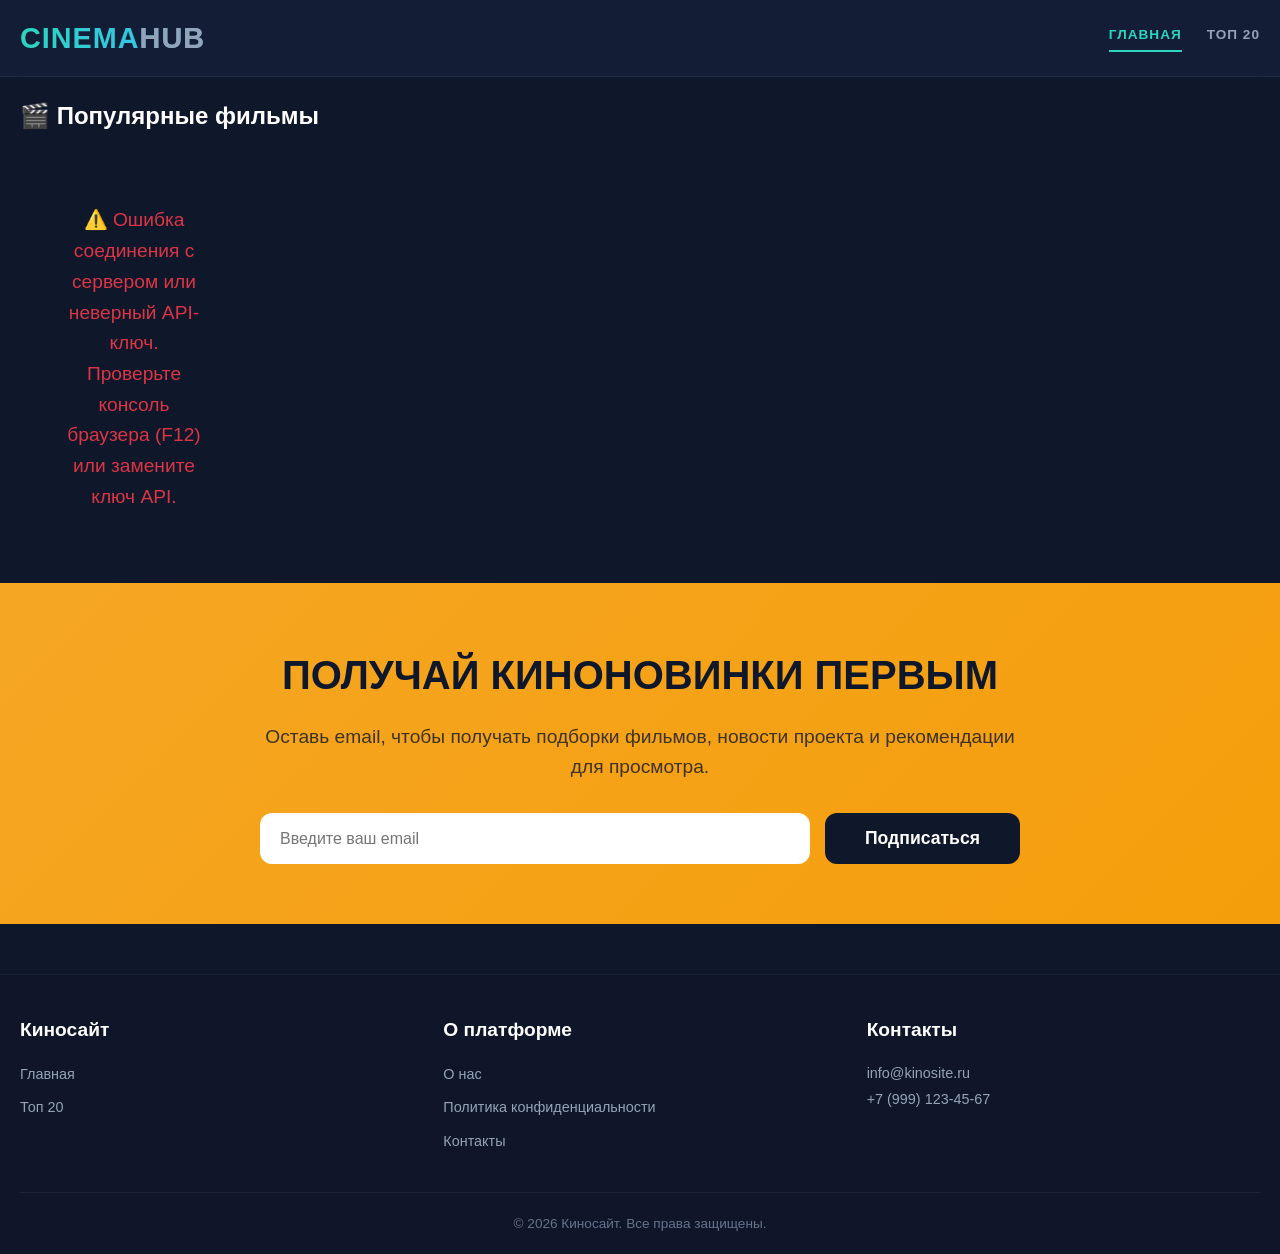
<file: index.html>
<!DOCTYPE html>
<html lang="ru">
<head>
    <meta charset="UTF-8">
    <meta name="viewport" content="width=device-width, initial-scale=1.0">
    <title>Киносайт — Главная</title>
    <link rel="stylesheet" href="css/style.css">
    <link rel="manifest" href="manifest.json">
    <link rel="icon" type="image/png" sizes="32x32" href="images/icon.png">
</head>
<body>
    <header>
        <div class="container header-inner">
            <div class="logo"><a href="index.html">CINEMA<span style="-webkit-text-fill-color: #94a3b8;">HUB</span></a></div>
            <nav>
                <a href="index.html">Главная</a>
                <a href="top20.html">Топ 20</a>
            </nav>
        </div>
    </header>

    <main class="container">
        <h2 style="color:#fff; margin-top:20px;">🎬 Популярные фильмы</h2>
        <div id="movies-container" class="movies-grid"></div>
        <div id="pagination"></div>
    </main>

    <section class="newsletter-section">
        <div class="container">
            <h2>Получай киноновинки первым</h2>
            <p>Оставь email, чтобы получать подборки фильмов, новости проекта и рекомендации для просмотра.</p>
            <div class="newsletter-form">
                <input type="email" id="newsletter-email" placeholder="Введите ваш email">
                <button id="subscribe-newsletter-btn">Подписаться</button>
            </div>
        </div>
    </section>

    <footer>
        <div class="container">
            <div class="footer-inner">
                <div class="footer-col">
                    <h4>Киносайт</h4>
                    <ul>
                        <li><a href="index.html">Главная</a></li>
                        <li><a href="top20.html">Топ 20</a></li>
                    </ul>
                </div>
                <div class="footer-col">
                    <h4>О платформе</h4>
                    <ul>
                        <li><a href="#">О нас</a></li>
                        <li><a href="#">Политика конфиденциальности</a></li>
                        <li><a href="#">Контакты</a></li>
                    </ul>
                </div>
                <div class="footer-col">
                    <h4>Контакты</h4>
                    <div class="footer-contact">
                        <p>info@kinosite.ru</p>
                        <p>+7 (999) 123-45-67</p>
                    </div>
                </div>
            </div>
            <div class="footer-bottom">
                <p>© 2026 Киносайт. Все права защищены.</p>
            </div>
        </div>
    </footer>

    <script src="js/script.js"></script>
</body>
</html>
</file>
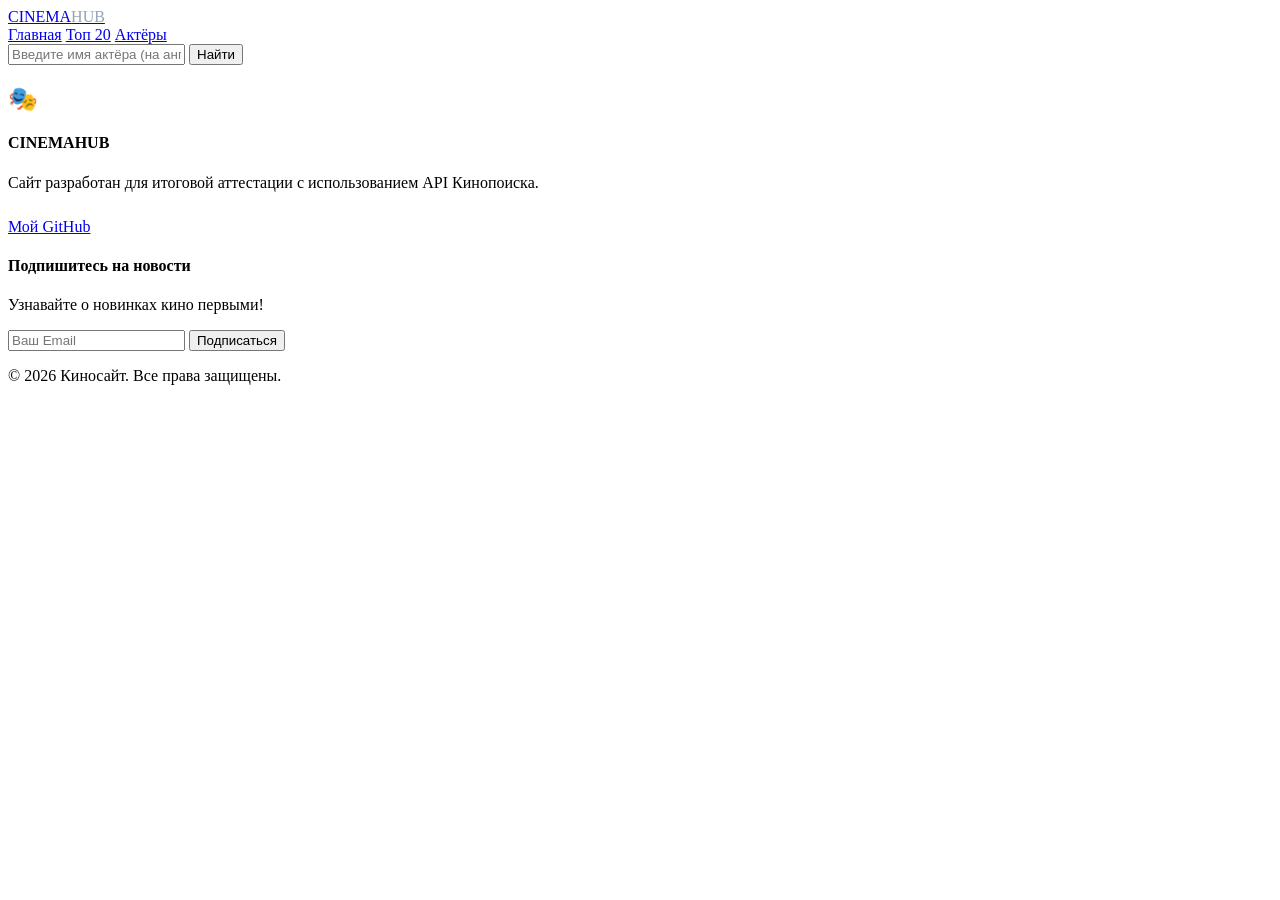
<file: actors.html>
<!DOCTYPE html>
<html lang="ru">
<head>
   <head> <meta charset="UTF-8"> <meta name="viewport" content="width=device-width, initial-scale=1.0"> <title>КиноПортал — актёры</title>
<meta property="og:title" content="CINEMAHUB — популярные фильмы и рейтинги">
    <meta property="og:description" content="Находи популярные фильмы, изучай рейтинги и выбирай, что посмотреть сегодня.">
    <meta property="og:image" content="assets/images/icon-512.png">
    <meta property="og:type" content="website">
    <meta property="og:url" content="https://vladislavilinskij3-glitch.github.io/Kino-site/"> </head>
        <!-- Иконка для вкладки браузера (Favicon) -->
    <link rel="icon" type="image/png" sizes="32x32" href="assets/images/favicon.png">
</head>
<body>
    <header>
        <div class="container header-inner">
            <div class="logo"><a href="index.html">CINEMA<span style="-webkit-text-fill-color: #94a3b8;">HUB</span></a></div>
            <nav>
                <a href="index.html">Главная</a>
                <a href="top20.html">Топ 20</a>
                <a href="actors.html">Актёры</a>
            </nav>
        </div>
    </header>

    <main class="container">
        <div class="search-container">
            <input type="text" id="actors-search-input" class="search-input" placeholder="Введите имя актёра (на английском)...">
            <button id="actors-search-button" class="search-btn">Найти</button>
        </div>

        <h2 style="color:#fff; margin-top:20px;">🎭 Поиск актёров</h2>
        <div id="actors-container" class="actors-grid"></div>
        <div id="pagination"></div>
    </main>

    <footer>
        <div class="container">
            <div class="footer-grid">
                <div class="footer-col">
                    <h4>CINEMAHUB</h4>
                    <p>Сайт разработан для итоговой аттестации с использованием API Кинопоиска.</p>
                    <a href="https://github.com/vladislavilinskij3-glitch" target="_blank" style="display:inline-block; margin-top:10px;">Мой GitHub</a>
                </div>
                <div class="footer-col">
                    <h4>Подпишитесь на новости</h4>
                    <p>Узнавайте о новинках кино первыми!</p>
                    <div class="subscribe-box">
                        <input type="email" id="subscribe-email" placeholder="Ваш Email">
                        <button id="subscribe-btn">Подписаться</button>
                    </div>
                </div>
            </div>
            <div class="footer-bottom">
                <p>© 2026 Киносайт. Все права защищены.</p>
            </div>
        </div>
    </footer>

    <script src="js/script.js"></script>
</body>
</html>
</file>
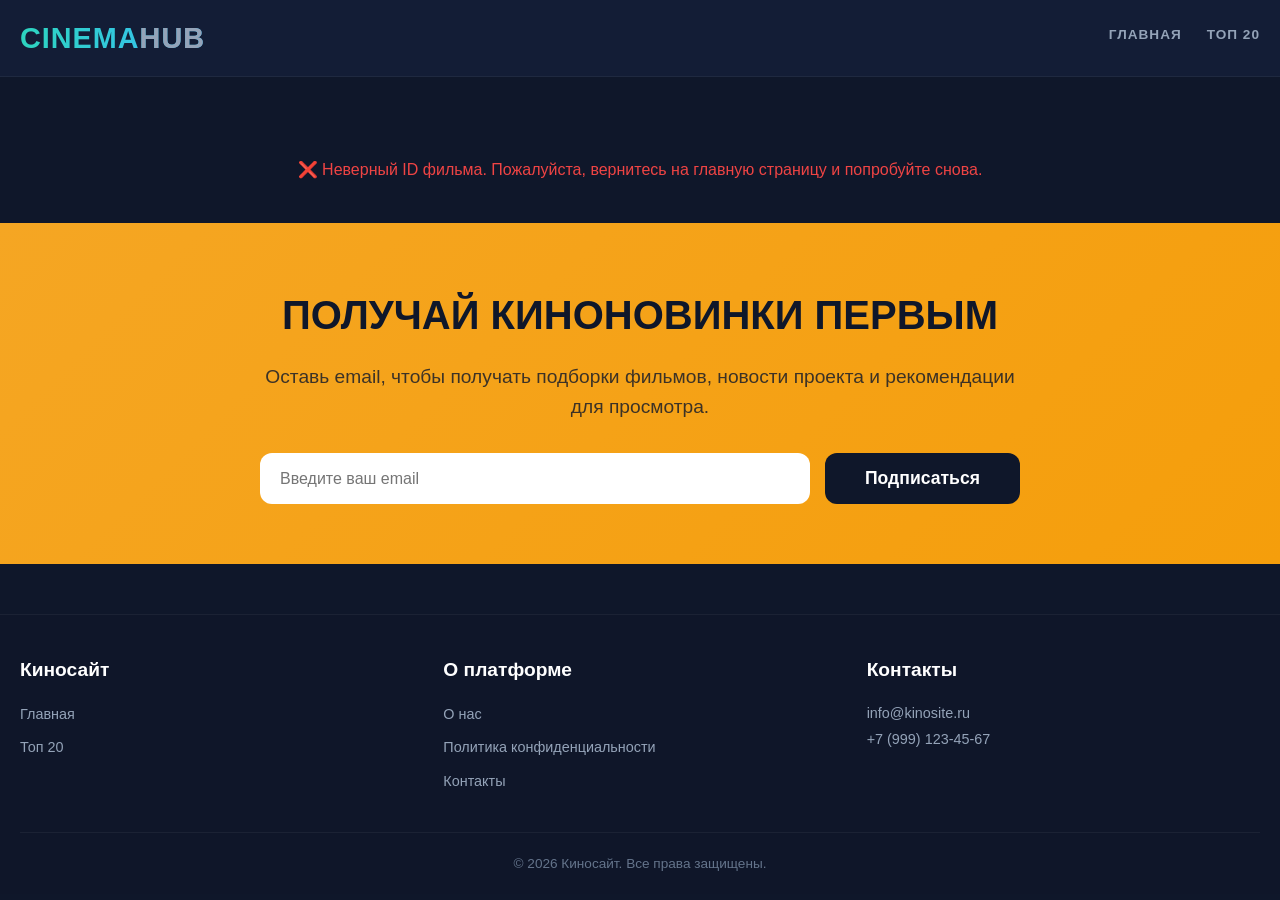
<file: film.html>
<!DOCTYPE html>
<html lang="ru">
<head>
    <meta charset="UTF-8">
    <meta name="viewport" content="width=device-width, initial-scale=1.0">
    <title>Киносайт — Фильм</title>
    <link rel="stylesheet" href="css/style.css">
    <link rel="manifest" href="manifest.json">
       <link rel="icon" type="image/png" sizes="32x32" href="images/icon.png">
        
    <meta property="og:title" content="CINEMAHUB — популярные фильмы и рейтинги">
    <meta property="og:description" content="Находи популярные фильмы, изучай рейтинги и выбирай, что посмотреть сегодня.">
    <meta property="og:image" content="assets/images/icon-512.png">
    <meta property="og:type" content="website">
    <meta property="og:url" content="https://vladislavilinskij3-glitch.github.io/Kino-site/e">
    <!-- Иконка для вкладки браузера (Favicon) -->
    <link rel="icon" type="image/png" sizes="32x32" href="assets/images/favicon.png">
    <!-- Теги для PWA и цветовой палитры мобильных браузеров -->
    <link rel="manifest" href="manifest.json">
    <meta name="theme-color" content="#2dd4bf">
</head>
<body>
    <header>
        <div class="container header-inner">
            <div class="logo"><a href="index.html">CINEMA<span style="-webkit-text-fill-color: #94a3b8;">HUB</span></a></div>
            <nav>
                <a href="index.html">Главная</a>
                <a href="top20.html">Топ 20</a>
            </nav>
        </div>
    </header>

    <main class="film-page">
        <div class="container">
            <div class="film-hero">
                <img id="film-poster" src="" alt="Постер фильма" class="film-poster-large">
                <div class="film-info">
                    <h1 id="film-title">Загрузка...</h1>
                    <div id="film-tags" class="film-tags"></div>
                    <div id="film-rating" class="film-rating-large">⭐ 0.0</div>
                    <p id="film-description" class="film-description">Описание загружается...</p>
                </div>
            </div>

            <div class="cast-section">
                <h3>Актерский состав</h3>
                <div id="cast-list" class="cast-list"></div>
            </div>

            <div class="similar-section">
                <h3>Фильмы с похожим годом</h3>
                <div id="similar-grid" class="similar-grid"></div>
            </div>
        </div>
    </main>

    <section class="newsletter-section">
        <div class="container">
            <h2>Получай киноновинки первым</h2>
            <p>Оставь email, чтобы получать подборки фильмов, новости проекта и рекомендации для просмотра.</p>
            <div class="newsletter-form">
                <input type="email" id="newsletter-email" placeholder="Введите ваш email">
                <button id="subscribe-newsletter-btn">Подписаться</button>
            </div>
        </div>
    </section>

    <footer>
        <div class="container">
            <div class="footer-inner">
                <div class="footer-col">
                    <h4>Киносайт</h4>
                    <ul>
                        <li><a href="index.html">Главная</a></li>
                        <li><a href="top20.html">Топ 20</a></li>
                    </ul>
                </div>
                <div class="footer-col">
                    <h4>О платформе</h4>
                    <ul>
                        <li><a href="#">О нас</a></li>
                        <li><a href="#">Политика конфиденциальности</a></li>
                        <li><a href="#">Контакты</a></li>
                    </ul>
                </div>
                <div class="footer-col">
                    <h4>Контакты</h4>
                    <div class="footer-contact">
                        <p>info@kinosite.ru</p>
                        <p>+7 (999) 123-45-67</p>
                    </div>
                </div>
            </div>
            <div class="footer-bottom">
                <p>© 2026 Киносайт. Все права защищены.</p>
            </div>
        </div>
    </footer>

    <script src="js/script.js"></script>
</body>
</html>
</file>
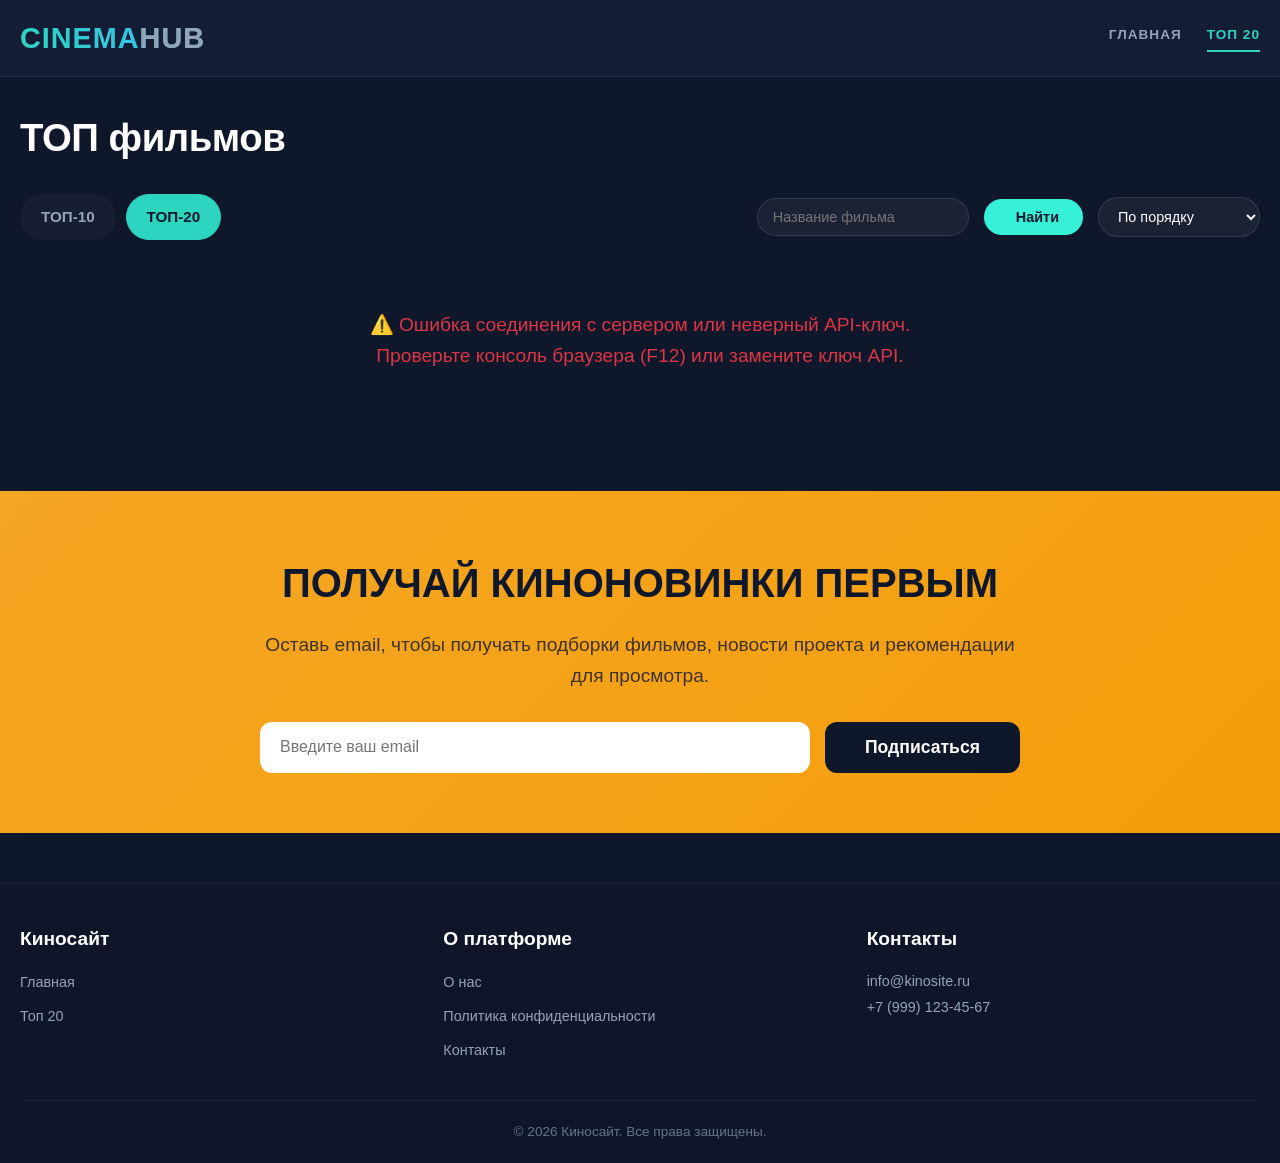
<file: top20.html>
<!DOCTYPE html>
<html lang="ru">
<head>
    <meta charset="UTF-8">
    <meta name="viewport" content="width=device-width, initial-scale=1.0">
    <title>Киносайт — Топ фильмов</title>
    <link rel="stylesheet" href="css/style.css">
    <link rel="manifest" href="manifest.json">
    <link rel="icon" type="image/png" sizes="32x32" href="images/icon.png">
</head>
<body>
    <header>
        <div class="container header-inner">
            <div class="logo"><a href="index.html">CINEMA<span style="-webkit-text-fill-color: #94a3b8;">HUB</span></a></div>
            <nav>
                <a href="index.html">Главная</a>
                <a href="top20.html">Топ 20</a>
            </nav>
        </div>
    </header>

    <main class="container top-page">
        <div class="top-header">
            <h2>ТОП фильмов</h2>
            <div class="top-controls">
                <div class="top-tabs">
                    <a href="?top=10" class="tab-btn" data-top="10">ТОП-10</a>
                    <a href="?top=20" class="tab-btn active" data-top="20">ТОП-20</a>
                </div>
                <div class="top-filter">
                    <input type="text" id="top-search-input" class="top-search-input" placeholder="Название фильма">
                    
                    <!-- КРАСИВАЯ КНОПКА С ИКОНКОЙ -->
                    <button id="top-search-btn" class="top-search-btn">
                        <i class="fas fa-search"></i> Найти
                    </button>
                    
                    <select id="top-order-select" class="top-order-select">
                        <option value="default">По порядку</option>
                        <option value="new">Сначала новые</option>
                        <option value="old">Сначала старые</option>
                    </select>
                </div>
            </div>
        </div>

        <div id="movies-container" class="movies-list"></div>
        <div id="pagination" class="top-pagination"></div>
    </main>

    <section class="newsletter-section">
        <div class="container">
            <h2>Получай киноновинки первым</h2>
            <p>Оставь email, чтобы получать подборки фильмов, новости проекта и рекомендации для просмотра.</p>
            <div class="newsletter-form">
                <input type="email" id="newsletter-email" placeholder="Введите ваш email">
                <button id="subscribe-newsletter-btn">Подписаться</button>
            </div>
        </div>
    </section>

    <footer>
        <div class="container">
            <div class="footer-inner">
                <div class="footer-col">
                    <h4>Киносайт</h4>
                    <ul>
                        <li><a href="index.html">Главная</a></li>
                        <li><a href="top20.html">Топ 20</a></li>
                    </ul>
                </div>
                <div class="footer-col">
                    <h4>О платформе</h4>
                    <ul>
                        <li><a href="#">О нас</a></li>
                        <li><a href="#">Политика конфиденциальности</a></li>
                        <li><a href="#">Контакты</a></li>
                    </ul>
                </div>
                <div class="footer-col">
                    <h4>Контакты</h4>
                    <div class="footer-contact">
                        <p>info@kinosite.ru</p>
                        <p>+7 (999) 123-45-67</p>
                    </div>
                </div>
            </div>
            <div class="footer-bottom">
                <p>© 2026 Киносайт. Все права защищены.</p>
            </div>
        </div>
    </footer>

    <script src="js/script.js"></script>
</body>
</html>
</file>
<file: css/style.css>
/* ==========================================================
   СБРОС И ОСНОВНЫЕ НАСТРОЙКИ
   ========================================================== */
* {
  margin: 0;
  padding: 0;
  box-sizing: border-box;
}

body {
  font-family: 'Segoe UI', Roboto, sans-serif;
  background: #0f172a;
  color: #e2e8f0;
  line-height: 1.6;
}

.container {
  max-width: 1300px;
  margin: 0 auto;
  padding: 0 20px;
}

a {
  text-decoration: none;
  color: inherit;
  transition: 0.3s;
}

ul {
  list-style: none;
}

/* ==========================================================
   ХЕДЕР И НАВИГАЦИЯ
   ========================================================== */
header {
  position: sticky;
  top: 0;
  z-index: 100;
  background: rgba(22, 34, 61, 0.7);
  backdrop-filter: blur(12px);
  -webkit-backdrop-filter: blur(12px);
  border-bottom: 1px solid rgba(255, 255, 255, 0.05);
  padding: 15px 0;
}

.header-inner {
  display: flex;
  justify-content: space-between;
  align-items: center;
  flex-wrap: wrap;
  gap: 15px;
}

.logo a {
  font-size: 1.8rem;
  font-weight: 900;
  letter-spacing: 1px;
  background: linear-gradient(90deg, #2dd4bf, #38bdf8);
  background-clip: text;
  -webkit-background-clip: text;
  -webkit-text-fill-color: transparent;
  color: transparent;
  display: flex;
  align-items: center;
}

nav {
  display: flex;
  gap: 25px;
  flex-wrap: wrap;
}

nav a {
  font-weight: 700;
  color: #94a3b8;
  text-transform: uppercase;
  letter-spacing: 1px;
  font-size: 0.85rem;
  border-bottom: 2px solid transparent;
  padding-bottom: 4px;
}

nav a:hover,
nav a.active {
  color: #2dd4bf;
  border-bottom-color: #2dd4bf;
}

/* ==========================================================
   ПОИСК НА ГЛАВНОЙ
   ========================================================== */
.search-container {
  margin: 40px 0 20px;
  display: flex;
  justify-content: center;
  gap: 10px;
}

.search-input {
  width: 100%;
  max-width: 500px;
  padding: 14px 20px;
  background: rgba(30, 41, 59, 0.8);
  border: 1px solid rgba(255, 255, 255, 0.1);
  border-radius: 12px;
  color: #fff;
  font-size: 1rem;
  outline: none;
  transition: 0.3s;
}

.search-input:focus {
  background: rgba(30, 41, 59, 1);
  border-color: #2dd4bf;
}

.search-btn {
  background: #2dd4bf;
  border: none;
  border-radius: 12px;
  padding: 0 30px;
  color: #0f172a;
  font-weight: 700;
  font-size: 1rem;
  cursor: pointer;
  transition: 0.3s;
}

.search-btn:hover {
  background: #25b0a0;
  transform: scale(1.02);
}

/* ==========================================================
   СЕТКА КАРТОЧЕК (для главной)
   ========================================================== */
.movies-grid {
  display: grid;
  grid-template-columns: repeat(auto-fill, minmax(220px, 1fr));
  gap: 25px;
  margin: 30px 0;
}

.movie-card {
  background: rgba(255, 255, 255, 0.03);
  backdrop-filter: blur(8px);
  -webkit-backdrop-filter: blur(8px);
  border: 1px solid rgba(255, 255, 255, 0.05);
  border-radius: 16px;
  overflow: hidden;
  cursor: pointer;
  transition: all 0.3s ease;
  position: relative;
}

.movie-card:hover {
  transform: translateY(-10px);
  background: rgba(255, 255, 255, 0.08);
  border-color: rgba(45, 212, 191, 0.3);
  box-shadow: 0 10px 30px rgba(45, 212, 191, 0.1);
}

.movie-poster {
  width: 100%;
  aspect-ratio: 2/3;
  object-fit: cover;
  background: #1e293b;
}

.movie-info {
  padding: 15px;
  display: flex;
  flex-direction: column;
  gap: 8px;
}

.movie-title {
  font-size: 1rem;
  font-weight: 700;
  color: #fff;
  line-height: 1.2;
}

.movie-meta {
  display: flex;
  justify-content: space-between;
  align-items: center;
  font-size: 0.85rem;
}

.rating {
  padding: 4px 10px;
  border-radius: 20px;
  font-weight: 700;
  font-size: 0.8rem;
  background: #334155;
  color: #fff;
}

.rating.green {
  background: #10b981;
}

.rating.yellow {
  background: #f59e0b;
  color: #0f172a;
}

.rating.red {
  background: #ef4444;
}

/* ==========================================================
   СТРАНИЦА ФИЛЬМА (film.html)
   ========================================================== */
.film-page {
  margin-top: 40px;
}

.film-hero {
  display: flex;
  gap: 40px;
  margin-bottom: 40px;
  align-items: flex-start;
  flex-wrap: wrap;
}

.film-poster-large {
  width: 300px;
  flex-shrink: 0;
  max-width: 100%;
  border-radius: 16px;
  object-fit: cover;
  background: #1e293b;
}

.film-info {
  flex: 1;
  min-width: 280px;
}

.film-info h1 {
  font-size: 2.8rem;
  color: #fff;
  margin-bottom: 10px;
}

.film-tags {
  display: flex;
  flex-wrap: wrap;
  gap: 8px;
  margin-bottom: 15px;
}

.film-tags span {
  background: rgba(255, 255, 255, 0.05);
  border: 1px solid rgba(255, 255, 255, 0.1);
  padding: 4px 12px;
  border-radius: 20px;
  font-size: 0.9rem;
  color: #94a3b8;
}

.film-rating-large {
  font-size: 2rem;
  font-weight: 700;
  color: #2dd4bf;
  margin-bottom: 20px;
  display: flex;
  align-items: center;
  gap: 8px;
}

.film-description {
  color: #cbd5e1;
  font-size: 1rem;
  line-height: 1.7;
  margin-bottom: 30px;
}

.cast-section h3,
.similar-section h3 {
  color: #fff;
  margin-bottom: 15px;
  font-size: 1.5rem;
}

.cast-list {
  display: grid;
  grid-template-columns: repeat(auto-fill, minmax(140px, 1fr));
  gap: 15px;
  margin-bottom: 40px;
}

.cast-member {
  background: rgba(255, 255, 255, 0.03);
  backdrop-filter: blur(8px);
  border-radius: 12px;
  border: 1px solid rgba(255, 255, 255, 0.05);
  padding: 10px;
  text-align: center;
}

.cast-member img {
  width: 80px;
  height: 80px;
  border-radius: 50%;
  object-fit: cover;
  margin-bottom: 8px;
  background: #1e293b;
}

.cast-member .name {
  font-weight: 600;
  color: #fff;
  font-size: 0.9rem;
}

.cast-member .role {
  font-size: 0.8rem;
  color: #64748b;
}

.similar-grid {
  display: grid;
  grid-template-columns: repeat(auto-fill, minmax(160px, 1fr));
  gap: 20px;
}

.similar-card {
  background: rgba(255, 255, 255, 0.03);
  backdrop-filter: blur(8px);
  border-radius: 12px;
  border: 1px solid rgba(255, 255, 255, 0.05);
  overflow: hidden;
  transition: 0.3s;
  cursor: pointer;
}

.similar-card:hover {
  transform: translateY(-5px);
  border-color: #2dd4bf;
}

.similar-card img {
  width: 100%;
  aspect-ratio: 2/3;
  object-fit: cover;
  background: #1e293b;
}

.similar-card .title {
  padding: 10px;
  font-weight: 600;
  color: #fff;
  font-size: 0.9rem;
}

/* ==========================================================
   БЛОК ПОДПИСКИ (Оранжевый)
   ========================================================== */
.newsletter-section {
  background: linear-gradient(135deg, #f5a623, #f59e0b);
  padding: 60px 20px;
  text-align: center;
  color: #0f172a;
}

.newsletter-section .container {
  max-width: 800px;
}

.newsletter-section h2 {
  font-size: 2.5rem;
  font-weight: 900;
  margin-bottom: 15px;
  text-transform: uppercase;
}

.newsletter-section p {
  font-size: 1.2rem;
  margin-bottom: 30px;
  opacity: 0.8;
}

.newsletter-form {
  display: flex;
  justify-content: center;
  gap: 15px;
  flex-wrap: wrap;
}

.newsletter-form input {
  flex: 1;
  padding: 15px 20px;
  border: none;
  border-radius: 12px;
  font-size: 1rem;
  outline: none;
  min-width: 200px;
  color: #0f172a;
}

.newsletter-form button {
  padding: 15px 40px;
  background: #0f172a;
  color: #fff;
  border: none;
  border-radius: 12px;
  font-weight: 800;
  font-size: 1.1rem;
  cursor: pointer;
  transition: 0.3s;
}

.newsletter-form button:hover {
  background: #1e293b;
  transform: scale(1.02);
}

/* ==========================================================
   ПАГИНАЦИЯ (обычная для главной)
   ========================================================== */
.pagination {
  display: flex;
  justify-content: center;
  align-items: center;
  gap: 15px;
  margin: 40px 0;
}

.pagination button {
  background: rgba(255, 255, 255, 0.05);
  border: 1px solid rgba(255, 255, 255, 0.1);
  padding: 10px 20px;
  color: #fff;
  border-radius: 12px;
  cursor: pointer;
  transition: 0.3s;
}

.pagination button:hover:not(:disabled) {
  background: #2dd4bf;
  color: #0f172a;
}

.pagination button:disabled {
  opacity: 0.5;
  cursor: not-allowed;
}

.page-info {
  color: #94a3b8;
  font-weight: 600;
}

/* ==========================================================
   СПЕЦИФИЧНЫЕ СТИЛИ ДЛЯ СТРАНИЦЫ TOP-250 (Список)
   ========================================================== */
.top-page {
  margin-top: 30px;
}

.top-header h2 {
  font-size: 2.4rem;
  color: #fff;
  margin-bottom: 25px;
  font-weight: 900;
  letter-spacing: -0.5px;
}

.top-controls {
  display: flex;
  flex-wrap: wrap;
  justify-content: space-between;
  align-items: center;
  margin-bottom: 30px;
  gap: 20px;
}

.top-tabs {
  display: flex;
  gap: 10px;
}

.top-tabs .tab-btn {
  padding: 10px 20px;
  border-radius: 30px;
  color: #94a3b8;
  font-weight: 700;
  font-size: 0.95rem;
  background: rgba(255, 255, 255, 0.03);
  border: 1px solid transparent;
  transition: 0.3s;
  cursor: pointer;
  text-decoration: none;
}

.top-tabs .tab-btn:hover {
  color: #fff;
  background: rgba(255, 255, 255, 0.08);
}

.top-tabs .tab-btn.active {
  color: #0f172a;
  background: #2dd4bf;
  border-color: #2dd4bf;
}

.top-filter {
  display: flex;
  gap: 15px;
  align-items: center;
  flex-wrap: wrap;
}

.top-search-input {
  padding: 10px 15px;
  border-radius: 30px;
  background: rgba(255, 255, 255, 0.05);
  border: 1px solid rgba(255, 255, 255, 0.1);
  color: #fff;
  outline: none;
  font-size: 0.9rem;
  min-width: 180px;
}

.top-search-input:focus {
  border-color: #2dd4bf;
}

.top-order-select {
  padding: 10px 15px;
  border-radius: 30px;
  background: rgba(255, 255, 255, 0.05);
  border: 1px solid rgba(255, 255, 255, 0.1);
  color: #fff;
  outline: none;
  font-size: 0.9rem;
  cursor: pointer;
}

.top-order-select option {
  background: #0f172a;
}

.movies-list {
  display: flex;
  flex-direction: column;
  gap: 12px;
}

.movie-row {
  display: flex;
  align-items: center;
  background: rgba(255, 255, 255, 0.03);
  backdrop-filter: blur(8px);
  -webkit-backdrop-filter: blur(8px);
  border-radius: 16px;
  border: 1px solid rgba(255, 255, 255, 0.05);
  padding: 15px 20px;
  cursor: pointer;
  transition: 0.3s;
}

.movie-row:hover {
  background: rgba(255, 255, 255, 0.08);
  transform: translateY(-3px);
  border-color: #2dd4bf;
}

.row-number {
  font-size: 2.8rem;
  font-weight: 900;
  color: #2dd4bf;
  min-width: 60px;
  text-align: center;
  opacity: 0.6;
  margin-right: 15px;
  font-style: italic;
}

.row-poster {
  width: 70px;
  height: 100px;
  border-radius: 8px;
  object-fit: cover;
  background: #1e293b;
  margin-right: 20px;
  flex-shrink: 0;
}

.row-info {
  flex: 1;
  display: flex;
  flex-direction: column;
  justify-content: center;
}

.row-title {
  font-size: 1.2rem;
  font-weight: 700;
  color: #fff;
  margin-bottom: 4px;
}

.row-meta {
  font-size: 0.9rem;
  color: #94a3b8;
  display: flex;
  gap: 15px;
  flex-wrap: wrap;
}

.row-rating {
  background: #f59e0b;
  color: #0f172a;
  font-weight: 800;
  padding: 6px 12px;
  border-radius: 8px;
  font-size: 1.1rem;
  min-width: 40px;
  text-align: center;
}

.top-pagination {
  display: flex;
  justify-content: center;
  align-items: center;
  gap: 20px;
  margin: 40px 0;
}

.top-pagination .page-btn {
  width: 50px;
  height: 50px;
  border-radius: 50%;
  background: rgba(255, 255, 255, 0.05);
  border: 1px solid rgba(255, 255, 255, 0.1);
  color: #fff;
  font-size: 1.2rem;
  cursor: pointer;
  transition: 0.3s;
  display: flex;
  align-items: center;
  justify-content: center;
}

.top-pagination .page-btn:hover:not(:disabled) {
  background: #2dd4bf;
  color: #0f172a;
  border-color: #2dd4bf;
}

.top-pagination .page-btn:disabled {
  opacity: 0.3;
  cursor: not-allowed;
}

.top-pagination .page-info {
  color: #94a3b8;
  font-weight: 600;
}

/* ==========================================================
   ПОДВАЛ (Footer)
   ========================================================== */
footer {
  background: rgba(15, 23, 42, 0.95);
  border-top: 1px solid rgba(255, 255, 255, 0.05);
  padding: 40px 0 20px;
  margin-top: 50px;
}

.footer-inner {
  display: flex;
  justify-content: space-between;
  flex-wrap: wrap;
  gap: 30px;
}

.footer-col {
  flex: 1;
  min-width: 200px;
}

.footer-col h4 {
  color: #fff;
  font-size: 1.2rem;
  margin-bottom: 15px;
}

.footer-col ul {
  list-style: none;
}

.footer-col ul li {
  margin-bottom: 8px;
}

.footer-col ul li a {
  color: #94a3b8;
  transition: 0.3s;
  font-size: 0.9rem;
}

.footer-col ul li a:hover {
  color: #2dd4bf;
}

.footer-contact {
  color: #94a3b8;
  font-size: 0.9rem;
  line-height: 1.8;
}

.footer-social {
  display: flex;
  gap: 10px;
  margin-top: 15px;
}

.footer-social a {
  display: flex;
  align-items: center;
  justify-content: center;
  width: 40px;
  height: 40px;
  background: rgba(255, 255, 255, 0.05);
  border-radius: 50%;
  color: #94a3b8;
  transition: 0.3s;
}

.footer-social a:hover {
  background: #2dd4bf;
  color: #0f172a;
}

.footer-bottom {
  text-align: center;
  border-top: 1px solid rgba(255, 255, 255, 0.05);
  padding-top: 20px;
  margin-top: 30px;
  color: #64748b;
  font-size: 0.85rem;
}

/* ==========================================================
   АДАПТИВНОСТЬ
   ========================================================== */
@media (max-width: 768px) {
  .header-inner {
    flex-direction: column;
    align-items: flex-start;
  }

  .film-hero {
    flex-direction: column;
    align-items: center;
  }

  .film-poster-large {
    width: 100%;
    max-width: 300px;
  }

  .film-info h1 {
    font-size: 2rem;
  }

  .cast-list {
    grid-template-columns: repeat(auto-fill, minmax(100px, 1fr));
  }

  .similar-grid {
    grid-template-columns: repeat(auto-fill, minmax(120px, 1fr));
  }

  .movies-grid {
    grid-template-columns: repeat(auto-fill, minmax(160px, 1fr));
    gap: 15px;
  }

  .footer-inner {
    flex-direction: column;
  }
}
/* ==========================================================
   КРАСИВАЯ КНОПКА ПОИСКА ДЛЯ ТОП-20
   ========================================================== */
.top-search-btn {
    background: #37f0d8;
    border: none;
    border-radius: 30px;
    padding: 10px 24px;
    color: #0f172a;
    font-weight: 700;
    font-size: 0.9rem;
    cursor: pointer;
    transition: 0.3s;
    display: flex;
    align-items: center;
    gap: 8px; /* Отступ между иконкой и текстом */
}
.top-search-btn:hover {
    background: #59feeb;
    transform: scale(1.02);
}
.top-search-btn i {
    font-size: 1rem;
}
</file>
